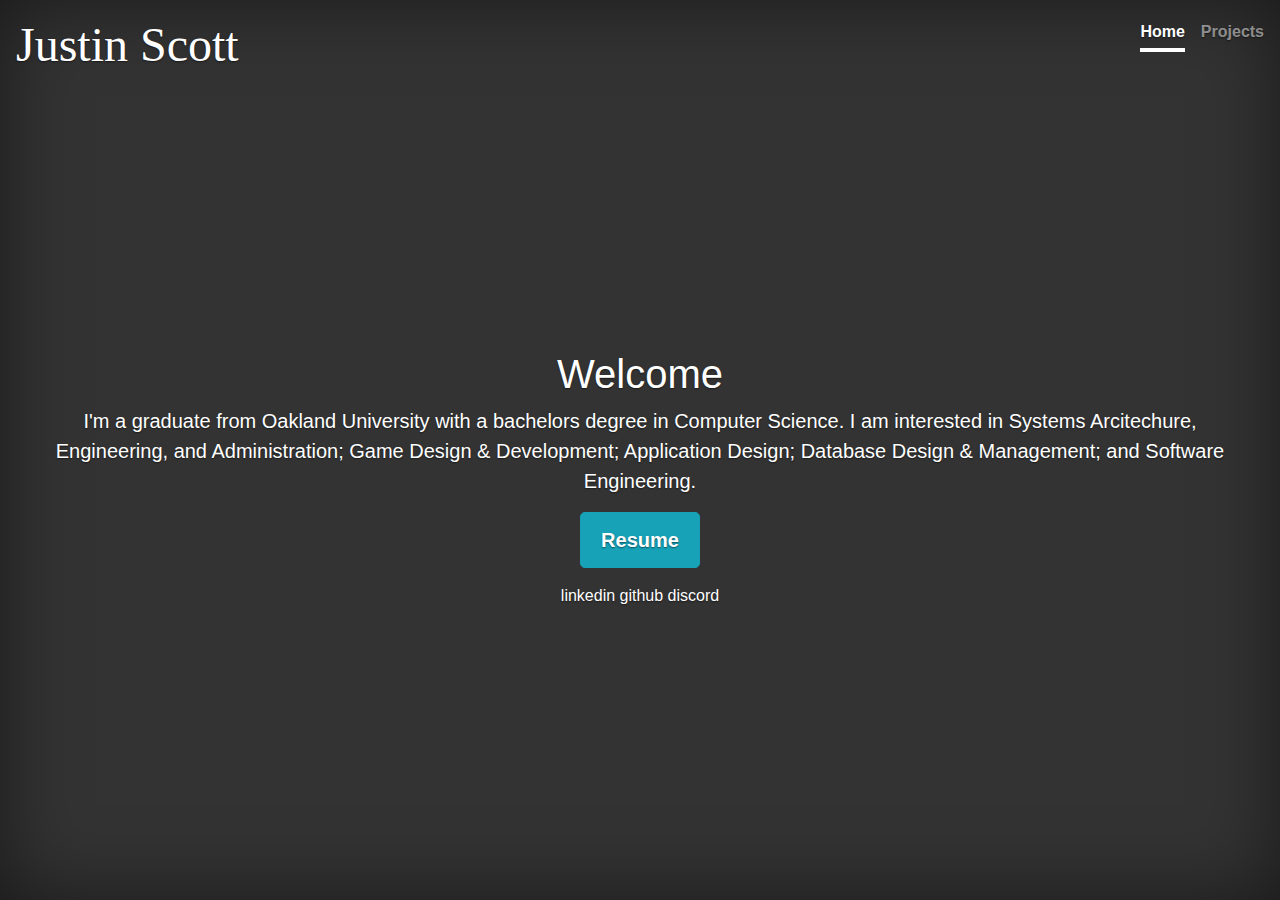
<file: index.html>
<!doctype html>
<html lang="en">
    <head>
        <!-- Required meta tags -->
        <meta charset="utf-8">
        <meta name="viewport" content="width=device-width, initial-scale=1, shrink-to-fit=no">

        <!-- Bootstrap CSS -->
        <link rel="stylesheet" href="https://stackpath.bootstrapcdn.com/bootstrap/4.4.1/css/bootstrap.min.css" integrity="sha384-Vkoo8x4CGsO3+Hhxv8T/Q5PaXtkKtu6ug5TOeNV6gBiFeWPGFN9MuhOf23Q9Ifjh" crossorigin="anonymous">
        <!-- Custom styles for this template -->
        <link href="cover.css" rel="stylesheet">
        <script>

        </script>
    </head>
    <body class="text-center">
        <div class="cover-container d-flex w-100 h-100 p-3 mx-auto flex-column">
            <header class="masthead mb-auto">
                <div class="inner">
                <h3 class="masthead-brand">Justin Scott</h3>
                <nav class="nav nav-masthead justify-content-center">
                    <a class="nav-link active" href="">Home</a>
                    <a class="nav-link" href="projects.html">Projects</a>
                </nav>
                </div>
            </header>
        
            <main role="main" class="inner cover">
                <h1 class="cover-heading">Welcome</h1>
                <p class="lead">I'm a graduate from Oakland University with a bachelors degree in Computer Science. I am interested in Systems Arcitechure, Engineering, and Administration; Game Design & Development; Application Design; Database Design & Management; and Software Engineering.</p>
                <p class="lead">
                <a href="files/Resume_07-11-2023.pdf" class="btn btn-lg btn-info">Resume</a>
                </p>
            </main>
            <div class="socials">
                <a class="linkedin" href="https://www.linkedin.com/in/jjonscott/" target="_blank">linkedin</a>
                <a class="github" href="https://github.com/Firehead94" target="_blank">github</a>
                <a class="discord" data-toggle="tooltip" data-placement="right" title="Firehead94" href="#">discord</a>
            </div>
            <footer class="mastfoot mt-auto">
            </footer>
        </div>
    </body>

    <!-- Optional JavaScript -->
    <!-- jQuery first, then Popper.js, then Bootstrap JS -->
    <script src="https://code.jquery.com/jquery-3.4.1.slim.min.js" integrity="sha384-J6qa4849blE2+poT4WnyKhv5vZF5SrPo0iEjwBvKU7imGFAV0wwj1yYfoRSJoZ+n" crossorigin="anonymous"></script>
    <script src="https://cdn.jsdelivr.net/npm/popper.js@1.16.0/dist/umd/popper.min.js" integrity="sha384-Q6E9RHvbIyZFJoft+2mJbHaEWldlvI9IOYy5n3zV9zzTtmI3UksdQRVvoxMfooAo" crossorigin="anonymous"></script>
    <script src="https://stackpath.bootstrapcdn.com/bootstrap/4.4.1/js/bootstrap.min.js" integrity="sha384-wfSDF2E50Y2D1uUdj0O3uMBJnjuUD4Ih7YwaYd1iqfktj0Uod8GCExl3Og8ifwB6" crossorigin="anonymous"></script>
  </body>
</html>
</file>
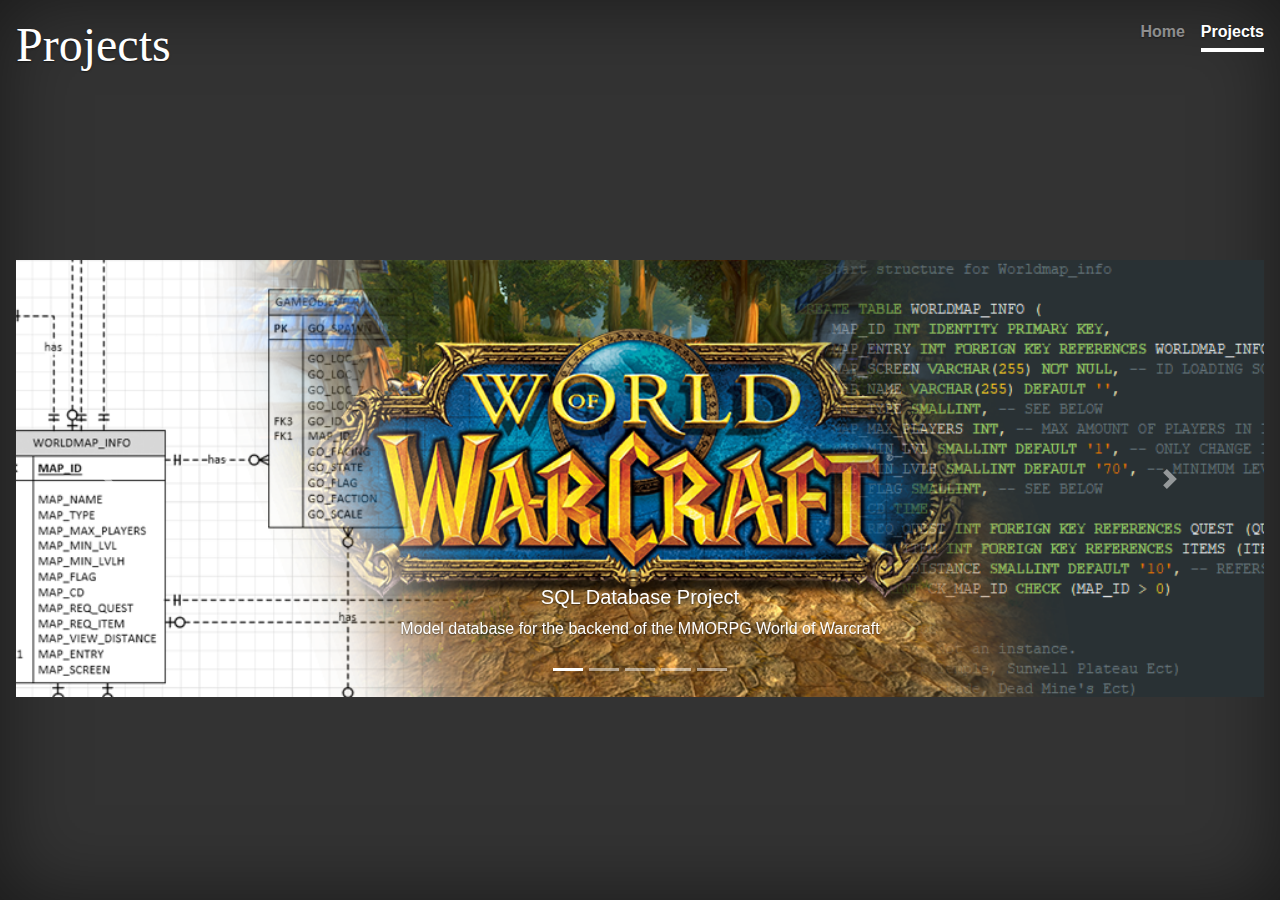
<file: projects.html>
<!doctype html>
<html lang="en">
    <head>
        <!-- Required meta tags -->
        <meta charset="utf-8">
        <meta name="viewport" content="width=device-width, initial-scale=1, shrink-to-fit=no">

        <!-- Bootstrap CSS -->
        <link rel="stylesheet" href="https://stackpath.bootstrapcdn.com/bootstrap/4.4.1/css/bootstrap.min.css" integrity="sha384-Vkoo8x4CGsO3+Hhxv8T/Q5PaXtkKtu6ug5TOeNV6gBiFeWPGFN9MuhOf23Q9Ifjh" crossorigin="anonymous">
        <!-- Custom styles for this template -->
        <link href="cover.css" rel="stylesheet">
    </head>
    <body class="text-center">
        <div class="cover-container d-flex w-100 h-100 p-3 mx-auto flex-column">
            <header class="masthead mb-auto">
                <div class="inner">
                <h3 class="masthead-brand">Projects</h3>
                <nav class="nav nav-masthead justify-content-center">
                    <a class="nav-link" href="index.html">Home</a>
                    <a class="nav-link active" href="projects.html">Projects</a>
                    
                </nav>
                </div>
            </header>
        
            <div id="carouselExampleCaptions" class="carousel slide" data-ride="carousel">
                <ol class="carousel-indicators">
                  <li data-target="#carouselExampleCaptions" data-slide-to="0" class="active"></li>
                  <li data-target="#carouselExampleCaptions" data-slide-to="1"></li>
                  <li data-target="#carouselExampleCaptions" data-slide-to="2"></li>
                  <li data-target="#carouselExampleCaptions" data-slide-to="3"></li>
                  <li data-target="#carouselExampleCaptions" data-slide-to="4"></li>
                </ol>
                <div class="carousel-inner">
                  <div class="carousel-item active">
                    <a href="https://github.com/Firehead94/WoWDB">
                      <img src="images/slideshow/wowdb.png" class="d-block w-100" alt="SQL Project">
                    </a>
                    <div class="carousel-caption d-none d-md-block">
                      <h5>SQL Database Project</h5>
                      <p>Model database for the backend of the MMORPG World of Warcraft</p>
                    </div>
                  </div>
                  <div class="carousel-item">
                    <a href="https://github.com/Firehead94/VisualSP">
                      <img src="images/slideshow/visualsp.png" class="d-block w-100" alt="OpenCV Project">
                    </a>
                    <div class="carousel-caption d-none d-md-block">
                      <h5>Python OpenCV Feature Detection</h5>
                      <p>Implements OpenCV & various detection algorithms for use on live/recorded video.</p>
                    </div>
                  </div>
                  <div class="carousel-item">
                    <a href="https://github.com/Scoppaa/Password-Manager">
                      <img src="images/slideshow/keycrypt.png" class="d-block w-100" alt="Password Manager">
                    </a>
                    <div class="carousel-caption d-none d-md-block">
                      <h5>Java Password Management</h5>
                      <p>Desktop application password management tool for individual or group use.</p>
                    </div>
                  </div>
                  <div class="carousel-item">
                    <a href="https://github.com/Firehead94/RetBot">
                      <img src="images/slideshow/bots.png" class="d-block w-100" alt="Discord/Twitch Bots">
                    </a>
                    <div class="carousel-caption d-none d-md-block">
                      <h5>Cross Platform Integrations</h5>
                      <p>Unifying Twitch & Discord moderation and community management for content creators.</p>
                    </div>
                  </div>
                  <div class="carousel-item">
                    <a href="https://github.com/CriusNyx/CSI-4999">
                      <img src="images/slideshow/touchcrawler.png" class="d-block w-100" alt="Roguelike Unity Game">
                    </a>
                    <div class="carousel-caption d-none d-md-block">
                      <h5>Game Design with Unity</h5>
                      <p>A Roguelike dungeon crawler currently in production utilizing Unity.</p>
                    </div>
                  </div>
                  
                </div>
                <a class="carousel-control-prev" href="#carouselExampleCaptions" role="button" data-slide="prev">
                  <span class="carousel-control-prev-icon" aria-hidden="true"></span>
                  <span class="sr-only">Previous</span>
                </a>
                <a class="carousel-control-next" href="#carouselExampleCaptions" role="button" data-slide="next">
                  <span class="carousel-control-next-icon" aria-hidden="true"></span>
                  <span class="sr-only">Next</span>
                </a>
              </div>
        
            <footer class="mastfoot mt-auto">
                <div class="inner">
                
                </div>
            </footer>
        </div>
    </body>

    <!-- Optional JavaScript -->
    <!-- jQuery first, then Popper.js, then Bootstrap JS -->
    <script src="https://code.jquery.com/jquery-3.4.1.slim.min.js" integrity="sha384-J6qa4849blE2+poT4WnyKhv5vZF5SrPo0iEjwBvKU7imGFAV0wwj1yYfoRSJoZ+n" crossorigin="anonymous"></script>
    <script src="https://cdn.jsdelivr.net/npm/popper.js@1.16.0/dist/umd/popper.min.js" integrity="sha384-Q6E9RHvbIyZFJoft+2mJbHaEWldlvI9IOYy5n3zV9zzTtmI3UksdQRVvoxMfooAo" crossorigin="anonymous"></script>
    <script src="https://stackpath.bootstrapcdn.com/bootstrap/4.4.1/js/bootstrap.min.js" integrity="sha384-wfSDF2E50Y2D1uUdj0O3uMBJnjuUD4Ih7YwaYd1iqfktj0Uod8GCExl3Og8ifwB6" crossorigin="anonymous"></script>
  </body>
</html>
</file>
<file: cover.css>
/*
 * Globals
 */

/* Links */
a,
a:focus,
a:hover {
  color: #fff;
}

/* Custom default button */
.btn-secondary,
.btn-secondary:hover,
.btn-secondary:focus {
  color: #333;
  text-shadow: none; /* Prevent inheritance from `body` */
  background-color: #fff;
  border: .05rem solid #fff;
}


/*
 * Base structure
 */

html,
body {
  height: 100%;
  background-color: #333;
}

body {
  display: -ms-flexbox;
  display: flex;
  color: #fff;
  text-shadow: 0 .05rem .1rem rgba(0, 0, 0, .5);
  box-shadow: inset 0 0 5rem rgba(0, 0, 0, .5);
}

.cover-container {
  max-width:80em;
}


/*
 * Header
 */
.masthead {
  margin-bottom: 2rem;
}

.masthead-brand {
  margin-bottom: 0;
  font-family: Orator Std; Tw Cen MT;
  font-size: xxx-large;
}

.nav-masthead .nav-link {
  padding: .25rem 0;
  font-weight: 700;
  color: rgba(255, 255, 255, .5);
  background-color: transparent;
  border-bottom: .25rem solid transparent;
}

.nav-masthead .nav-link:hover,
.nav-masthead .nav-link:focus {
  border-bottom-color: rgba(255, 255, 255, .25);
}

.nav-masthead .nav-link + .nav-link {
  margin-left: 1rem;
}

.nav-masthead .active {
  color: #fff;
  border-bottom-color: #fff;
}

@media (min-width: 48em) {
  .masthead-brand {
    float: left;
  }
  .nav-masthead {
    float: right;
  }
}


/*
 * Cover
 */
.cover {
  padding: 0 1.5rem;
}
.cover .btn-lg {
  padding: .75rem 1.25rem;
  font-weight: 700;
}


/*
 * Footer
 */
.mastfoot {
  color: rgba(255, 255, 255, .5);
}
</file>
